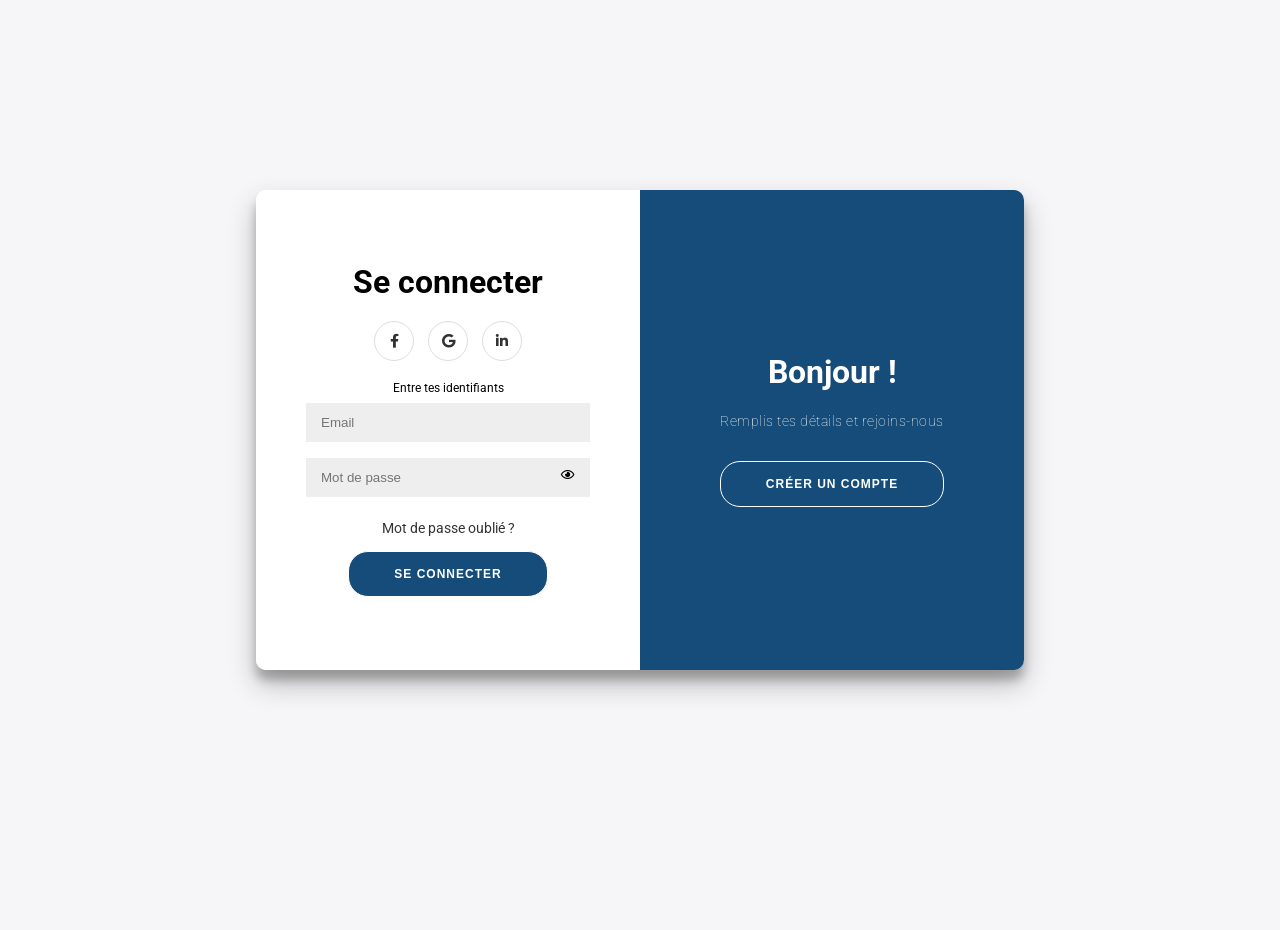
<file: index.html>
<!doctype html>
<html lang="fr">
  <head>
    <meta charset="UTF-8" />
    <title>Formulaire</title>
    <link
      rel="stylesheet"
      href="https://cdnjs.cloudflare.com/ajax/libs/font-awesome/5.14.0/css/all.min.css"
    />
    <link rel="stylesheet" href="./style.css" />
  </head>
  <body>
    <div class="container" id="container">
      <div class="form-container sign-up-container">
        <form action="#">
          <h1>Créer un compte</h1>
          <div class="social-container">
            <a href="#" class="social"><i class="fab fa-facebook-f"></i></a>
            <a href="#" class="social"><i class="fab fa-google"></i></a>
            <a href="#" class="social"><i class="fab fa-linkedin-in"></i></a>
          </div>
          <span>ou connecte-toi avec tes identifiants</span>
          <input type="text" placeholder="Name" />
          <input type="email" placeholder="Email" />
          <input type="password" placeholder="Password" />
          <button>S'enregistrer</button>
        </form>
      </div>

      <div class="form-container sign-in-container">
        <form action="#">
          <h1>Se connecter</h1>
          <div class="social-container">
            <a href="#" class="social"><i class="fab fa-facebook-f"></i></a>
            <a href="#" class="social"><i class="fab fa-google"></i></a>
            <a href="#" class="social"><i class="fab fa-linkedin-in"></i></a>
          </div>
          <span>Entre tes identifiants</span>
          <input type="email" placeholder="Email" />
          <input type="password" placeholder="Mot de passe" id="password" />
          <span class="btnShow"
            ><i id="showPassword" class="far fa-eye"></i
          ></span>
          <!--<input id="showPassword" type="checkbox" />-->
          <a id="forgot-password" href="#">Mot de passe oublié ?</a>
          <button>Se connecter</button>
        </form>
      </div>
      <div class="overlay-container">
        <div class="overlay">
          <div class="overlay-panel overlay-left">
            <h1>Bonjour !</h1>
            <p>Pour rester avec nous, connecte-toi</p>
            <button class="btnSign" id="signIn">Se connecter</button>
          </div>
          <div class="overlay-panel overlay-right">
            <h1>Bonjour !</h1>
            <p>Remplis tes détails et rejoins-nous</p>
            <button class="btnSign" id="signUp">Créer un compte</button>
          </div>
        </div>
      </div>
    </div>
    <script src="./index.js"></script>
  </body>
</html>
</file>
<file: style.css>
@import url('https://fonts.googleapis.com/css2?family=Roboto:ital,wght@0,100..900;1,100..900');

* {
  box-sizing: border-box;
}

#forgot-password:hover{
  text-decoration: underline;
}

body {
  background: #f6f5f7;
  display: flex;
  justify-content: center;
  align-items: center;
  flex-direction: column;
  font-family: 'Roboto', sans-serif;
  height: 100vh;
  margin: -20px 0 50px;
}

h1 {
  font-weight: bold;
  margin: 0;
}

h2 {
  text-align: center;
}

p {
  font-size: 14px;
  font-weight: 100;
  line-height: 20px;
  letter-spacing: 0.5px;
  margin: 20px 0 30px;
}

span {
  font-size: 12px;
}

a {
  color: #333;
  font-size: 14px;
  text-decoration: none;
  margin: 15px 0;
}

button {
  border-radius: 20px;
  border: 1px solid #fff;
  background-color: #154c79;
  color: #ffffff;
  font-size: 12px;
  font-weight: bold;
  padding: 15px 45px;
  letter-spacing: 1px;
  text-transform: uppercase;
  transition: transform 80ms ease-in;
  cursor: pointer;
}

button:hover {
  transform: scale(0.95);
}

button:focus {
  outline: none;
}

.btnSign {
  background-color: transparent;
  border-color: #ffffff;
}

form {
  background-color: #ffffff;
  display: flex;
  align-items: center;
  justify-content: center;
  flex-direction: column;
  padding: 0 50px;
  height: 100%;
  text-align: center;
}

input {
  background-color: #eee;
  border: none;
  padding: 12px 15px;
  margin: 8px 0;
  width: 100%;
}

.container {
  background-color: #fff;
  border-radius: 10px;
  box-shadow:
    0 14px 28px rgba(0, 0, 0, 0.25),
    0 10px 10px rgba(0, 0, 0, 0.22);
  position: relative;
  overflow: hidden;
  width: 768px;
  max-width: 100%;
  min-height: 480px;
}

.form-container {
  position: absolute;
  top: 0;
  height: 100%;
  transition: all 0.6s ease-in-out;
}

.sign-in-container {
  left: 0;
  width: 50%;
  z-index: 2;
}

.container.right-panel-active .sign-in-container {
  transform: translateX(100%);
}

.sign-up-container {
  left: 0;
  width: 50%;
  opacity: 0;
  z-index: 1;
}

.container.right-panel-active .sign-up-container {
  transform: translateX(100%);
  opacity: 1;
  z-index: 5;
  animation: show 0.6s;
}

@keyframes show {
  0%,
  49.99% {
    opacity: 0;
    z-index: 1;
  }

  50%,
  100% {
    opacity: 1;
    z-index: 5;
  }
}

.overlay-container {
  position: absolute;
  top: 0;
  left: 50%;
  width: 50%;
  height: 100%;
  overflow: hidden;
  transition: transform 0.6s ease-in-out;
  z-index: 100;
}

.container.right-panel-active .overlay-container {
  transform: translateX(-100%);
}

.overlay {
  background: #154c79;
  background-repeat: no-repeat;
  background-size: cover;
  background-position: 0 0;
  color: #ffffff;
  position: relative;
  left: -100%;
  height: 100%;
  width: 200%;
  transform: translateX(0);
  transition: transform 0.6s ease-in-out;
}

.container.right-panel-active .overlay {
  transform: translateX(50%);
}

.overlay-panel {
  position: absolute;
  display: flex;
  align-items: center;
  justify-content: center;
  flex-direction: column;
  padding: 0 40px;
  text-align: center;
  top: 0;
  height: 100%;
  width: 50%;
  transform: translateX(0);
  transition: transform 0.6s ease-in-out;
}

.overlay-left {
  transform: translateX(-20%);
}

.container.right-panel-active .overlay-left {
  transform: translateX(0);
}

.overlay-right {
  right: 0;
  transform: translateX(0);
}

.container.right-panel-active .overlay-right {
  transform: translateX(20%);
}

.social-container {
  margin: 20px 0;
}

.social {
  border: 1px solid #dddddd;
  border-radius: 50%;
  display: inline-flex;
  justify-content: center;
  align-items: center;
  margin: 0 5px;
  height: 40px;
  width: 40px;
}

.social:hover {
  transform: scale(1.1);
}

#password {
  position: relative;
  z-index: 0;
}

.btnShow {
  position: absolute;
  top: 58%;
  right: 65px;
}

.btnShow2 {
  position: absolute;
  top: 70%;
  right: 65px;
}
</file>
